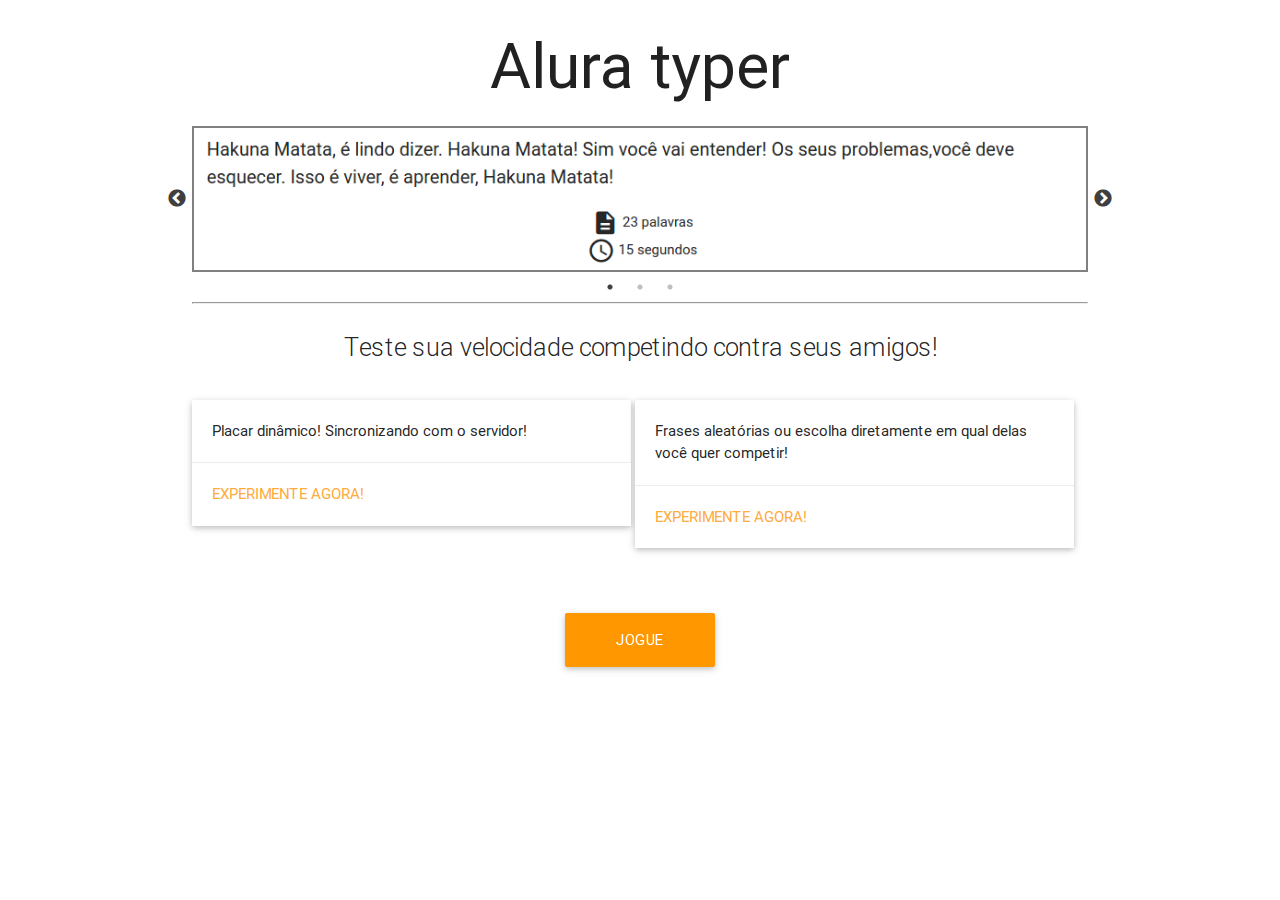
<file: public/index.html>
<!DOCTYPE html>
<html lang="en">
<head>
    <meta charset="UTF-8">
    <title>Alura Typer</title>
    <!--Import materialize.css-->
    <link rel="stylesheet" href="css/libs/materialize.min.css">
    <!-- Import Google Material Icons -->
    <link href="css/libs/google-fonts.css" rel="stylesheet">
    <link rel="stylesheet" type="text/css" href="slick/slick.css"/>
    <link rel="stylesheet" type="text/css" href="slick/slick-theme.css"/>
    <link rel="stylesheet" href="css/estilos.css" />
    <link href="css/index.css" rel="stylesheet">
</head>
<body>
    <section class="container">
        <h1 class="center titulo header">Alura typer</h1>
        <div class="slider">
            <img src="img/slide1.png" class="imagem-jogo">
            <img src="img/slide2.png" class="imagem-jogo">
            <img src="img/slide3.png" class="imagem-jogo">
        </div>
        <hr>
        <p class="flow-text center">Teste sua velocidade competindo contra seus amigos!</p>
        <div class="card">
           <div class="card-image">
             <!-- <img src="images/sample-1.jpg"> -->
           </div>
           <div class="card-content">
             <p>Placar dinâmico! Sincronizando com o servidor!</p>
           </div>
           <div class="card-action">
             <a href="principal.html">Experimente agora!</a>
           </div>
         </div>
         <div class="card">
           <div class="card-image">
             <!-- <img src="img/sl.jpg"> -->
           </div>
           <div class="card-content">
             <p>Frases aleatórias ou escolha diretamente em qual delas você quer competir!</p>
           </div>
           <div class="card-action">
             <a href="principal.html">Experimente agora!</a>
           </div>
         </div>

         <a class="waves-effect waves-light btn-large orange" id="botao-jogue" href="principal.html">Jogue agora!</a>

    </section>

    <script src="js/jquery.js"></script>
    <script src="slick/slick.min.js"></script>
    <script src="js/slider.js"></script>
    <script type="text/javascript" src="slick/slick.min.js"></script>

</body>
</html>
</file>
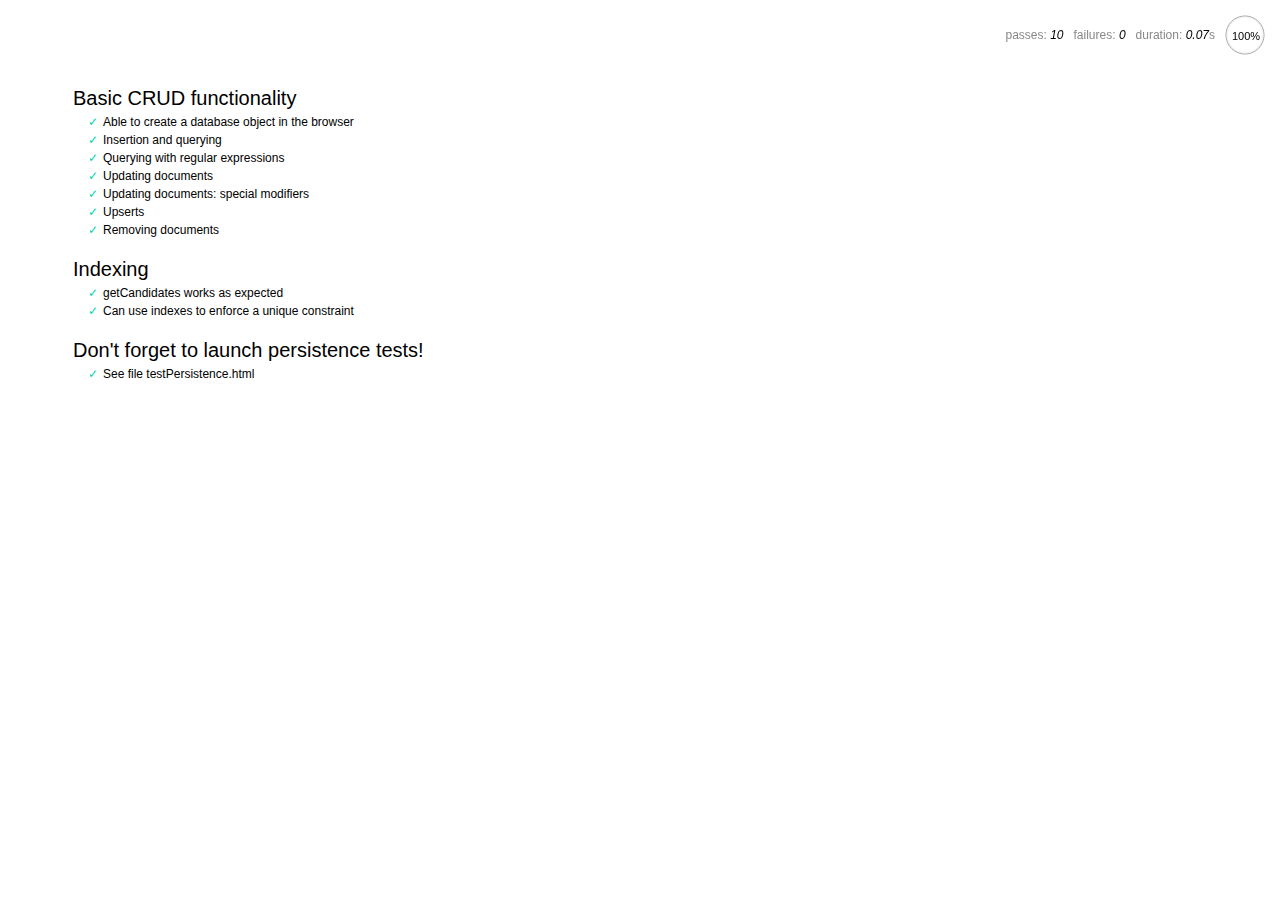
<file: servidor/node_modules/nedb/browser-version/test/index.html>
<!DOCTYPE html>
<html>
<head>
  <meta charset="utf-8">
  <title>Mocha tests for NeDB</title>
  <link rel="stylesheet" href="mocha.css">
</head>
<body>
  <div id="mocha"></div>
  <script src="jquery.min.js"></script>
  <script src="chai.js"></script>
  <script src="underscore.min.js"></script>
  <script src="mocha.js"></script>
  <script>mocha.setup('bdd')</script>
  <script src="../out/nedb.min.js"></script>
  <script src="localforage.js"></script>
  <script src="nedb-browser.js"></script>
  <script>
    mocha.checkLeaks();
    mocha.globals(['jQuery']);
    mocha.run();
  </script>
</body>
</html>
</file>
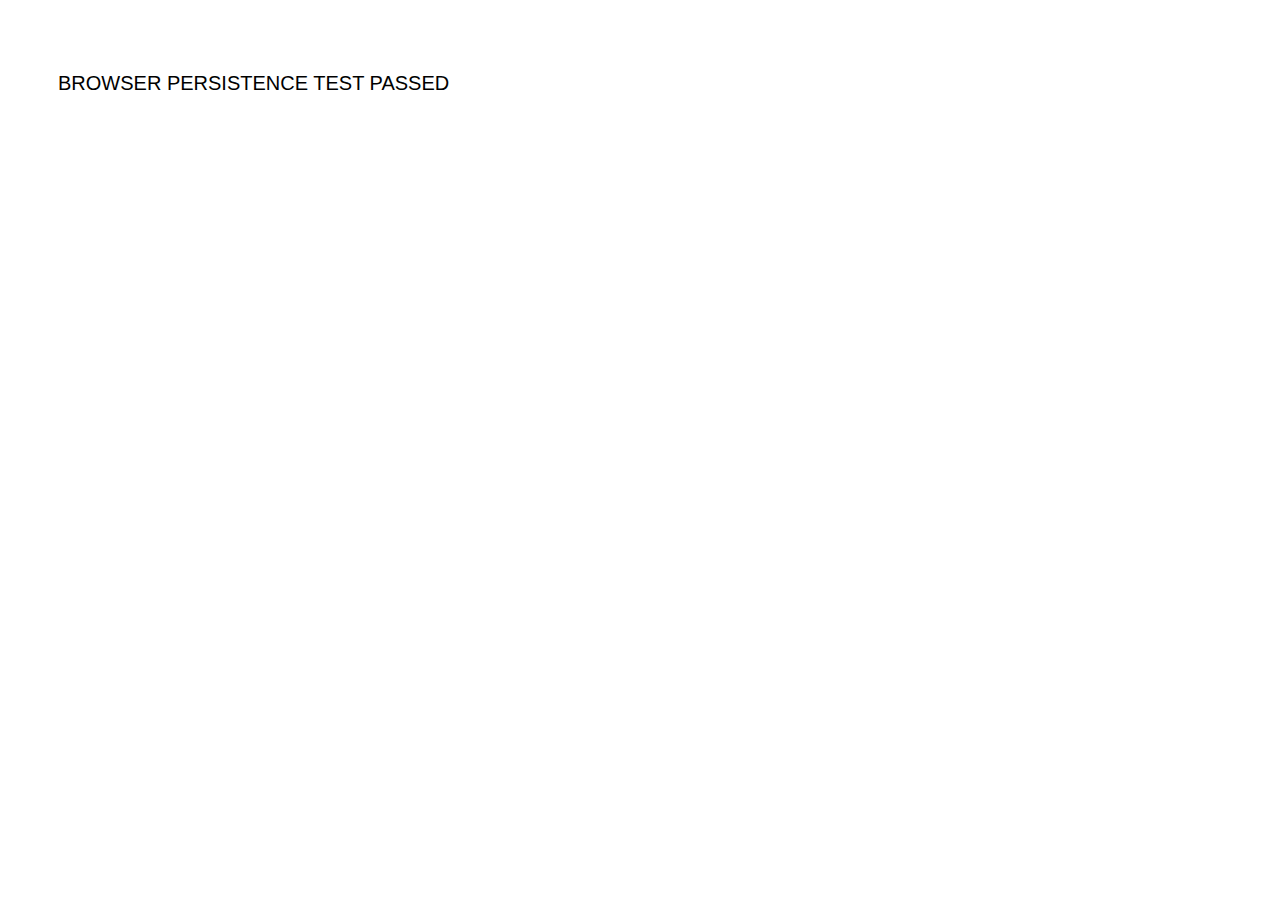
<file: servidor/node_modules/nedb/browser-version/test/testPersistence.html>
<!DOCTYPE html>
<html>
<head>
  <meta charset="utf-8">
  <title>Test NeDB persistence in the browser</title>
  <link rel="stylesheet" href="mocha.css">
</head>
<body>
  <div id="results"></div>
  <script src="../out/nedb.js"></script>
  <script src="./testPersistence.js"></script>
</body>
</html>
</file>
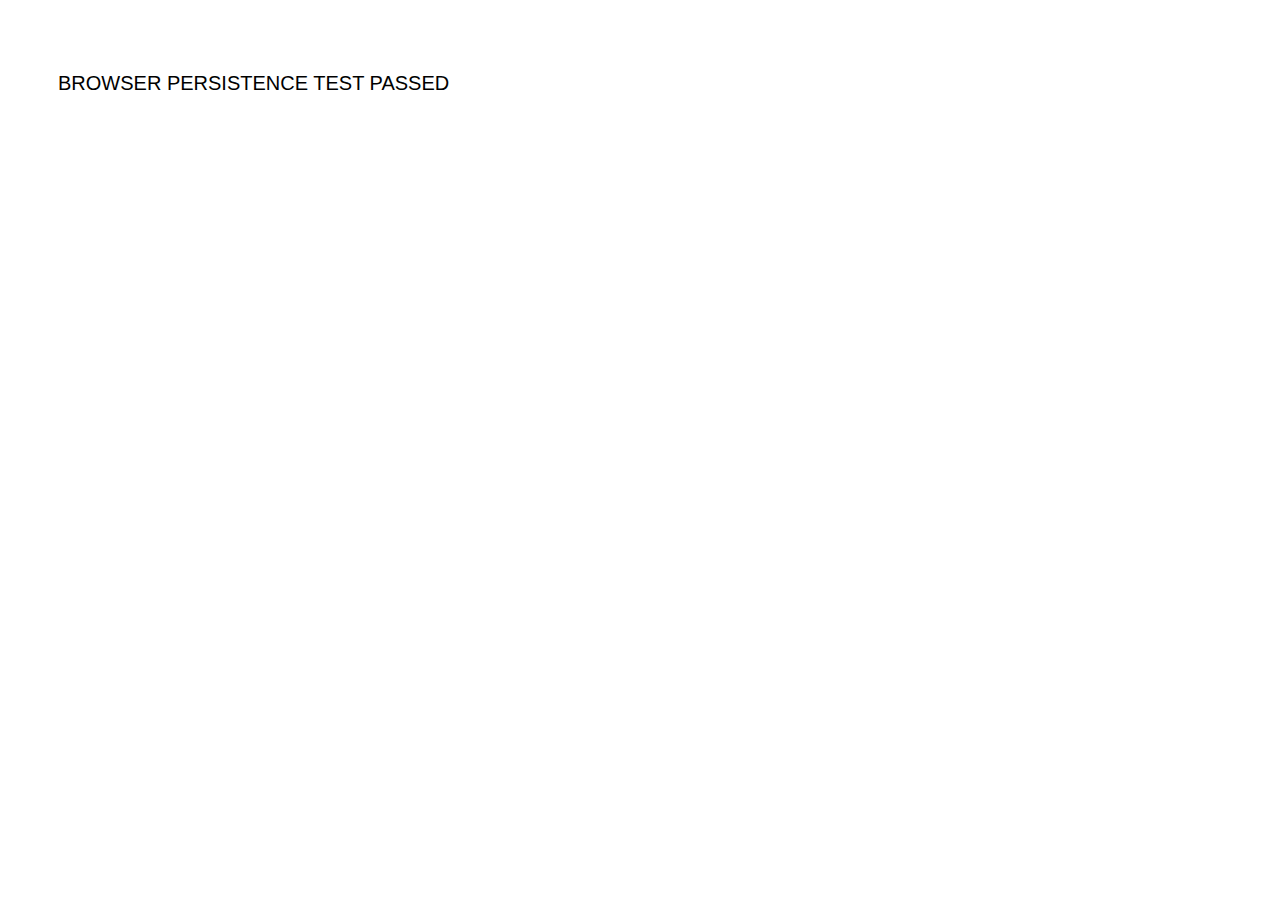
<file: servidor/node_modules/nedb/browser-version/test/testPersistence2.html>
<!DOCTYPE html>
<html>
<head>
  <meta charset="utf-8">
  <title>Test NeDB persistence in the browser - Results</title>
  <link rel="stylesheet" href="mocha.css">
</head>
<body>
  <div id="results"></div>
  <script src="jquery.min.js"></script>
  <script src="../out/nedb.js"></script>
  <script src="./testPersistence2.js"></script>
</body>
</html>
</file>
<file: public/css/libs/google-fonts.css>
/* fallback */
@font-face {
  font-family: 'Material Icons';
  font-style: normal;
  font-weight: 400;
  src: local('../../fonts/Material Icons'), local('../../fonts/MaterialIcons-Regular'), url(https://fonts.gstatic.com/s/materialicons/v17/2fcrYFNaTjcS6g4U3t-Y5ZjZjT5FdEJ140U2DJYC3mY.woff2) format('woff2');
}

.material-icons {
  font-family: 'Material Icons';
  font-weight: normal;
  font-style: normal;
  font-size: 24px;
  line-height: 1;
  letter-spacing: normal;
  text-transform: none;
  display: inline-block;
  white-space: nowrap;
  word-wrap: normal;
  direction: ltr;
  -webkit-font-feature-settings: 'liga';
  -webkit-font-smoothing: antialiased;
}
</file>
<file: public/css/estilos.css>
body{
  overflow: scroll;
}
.campo-digitacao {
  font-size: 20px;
  height: 130px;
  border: 3px solid black;
}

.frase {
  font-size: 20px;
}

.campo-desativado {
  background-color: lightgray;
}
.borda-verde{
  border: 6px solid green;
}

.borda-vermelha{
  border: 6px solid red;
}

.placar{
  display: none;
}

#erro{
  color: red;
  display: none;
}
#spinner{
  display: none;
}

#frase-id{
  width: 40px;
}

#botao-sync{
  float: right;
}
.select-usuarios{
  display:inline-block;
}

#usuarios{
  display:block;
}
.selectize-input{
  width: 150px;
  vertical-align: middle;
}
</file>
<file: public/css/index.css>
.card{
	width: 49%;
	display: inline-block;
	vertical-align: top;
}


#botao-jogue{
	width: 150px;
	display: block;
	margin: 50px auto;
}

.imagem-jogo {
	border: 2px solid gray;
}
.slider{
	height: auto;
}
.slick-prev:before, .slick-next:before{
	color: black;
}
</file>
<file: servidor/node_modules/nedb/browser-version/test/mocha.css>
@charset "UTF-8";
body {
  font: 20px/1.5 "Helvetica Neue", Helvetica, Arial, sans-serif;
  padding: 60px 50px;
}

#mocha ul, #mocha li {
  margin: 0;
  padding: 0;
}

#mocha ul {
  list-style: none;
}

#mocha h1, #mocha h2 {
  margin: 0;
}

#mocha h1 {
  margin-top: 15px;
  font-size: 1em;
  font-weight: 200;
}

#mocha h1 a {
  text-decoration: none;
  color: inherit;
}

#mocha h1 a:hover {
  text-decoration: underline;
}

#mocha .suite .suite h1 {
  margin-top: 0;
  font-size: .8em;
}

#mocha h2 {
  font-size: 12px;
  font-weight: normal;
  cursor: pointer;
}

#mocha .suite {
  margin-left: 15px;
}

#mocha .test {
  margin-left: 15px;
}

#mocha .test:hover h2::after {
  position: relative;
  top: 0;
  right: -10px;
  content: '(view source)';
  font-size: 12px;
  font-family: arial;
  color: #888;
}

#mocha .test.pending:hover h2::after {
  content: '(pending)';
  font-family: arial;
}

#mocha .test.pass.medium .duration {
  background: #C09853;
}

#mocha .test.pass.slow .duration {
  background: #B94A48;
}

#mocha .test.pass::before {
  content: '✓';
  font-size: 12px;
  display: block;
  float: left;
  margin-right: 5px;
  color: #00d6b2;
}

#mocha .test.pass .duration {
  font-size: 9px;
  margin-left: 5px;
  padding: 2px 5px;
  color: white;
  -webkit-box-shadow: inset 0 1px 1px rgba(0,0,0,.2);
  -moz-box-shadow: inset 0 1px 1px rgba(0,0,0,.2);
  box-shadow: inset 0 1px 1px rgba(0,0,0,.2);
  -webkit-border-radius: 5px;
  -moz-border-radius: 5px;
  -ms-border-radius: 5px;
  -o-border-radius: 5px;
  border-radius: 5px;
}

#mocha .test.pass.fast .duration {
  display: none;
}

#mocha .test.pending {
  color: #0b97c4;
}

#mocha .test.pending::before {
  content: '◦';
  color: #0b97c4;
}

#mocha .test.fail {
  color: #c00;
}

#mocha .test.fail pre {
  color: black;
}

#mocha .test.fail::before {
  content: '✖';
  font-size: 12px;
  display: block;
  float: left;
  margin-right: 5px;
  color: #c00;
}

#mocha .test pre.error {
  color: #c00;
}

#mocha .test pre {
  display: inline-block;
  font: 12px/1.5 monaco, monospace;
  margin: 5px;
  padding: 15px;
  border: 1px solid #eee;
  border-bottom-color: #ddd;
  -webkit-border-radius: 3px;
  -webkit-box-shadow: 0 1px 3px #eee;
}

#report.pass .test.fail {
  display: none;
}

#report.fail .test.pass {
  display: none;
}

#error {
  color: #c00;
  font-size: 1.5  em;
  font-weight: 100;
  letter-spacing: 1px;
}

#stats {
  position: fixed;
  top: 15px;
  right: 10px;
  font-size: 12px;
  margin: 0;
  color: #888;
}

#stats .progress {
  float: right;
  padding-top: 0;
}

#stats em {
  color: black;
}

#stats a {
  text-decoration: none;
  color: inherit;
}

#stats a:hover {
  border-bottom: 1px solid #eee;
}

#stats li {
  display: inline-block;
  margin: 0 5px;
  list-style: none;
  padding-top: 11px;
}

code .comment { color: #ddd }
code .init { color: #2F6FAD }
code .string { color: #5890AD }
code .keyword { color: #8A6343 }
code .number { color: #2F6FAD }
</file>
